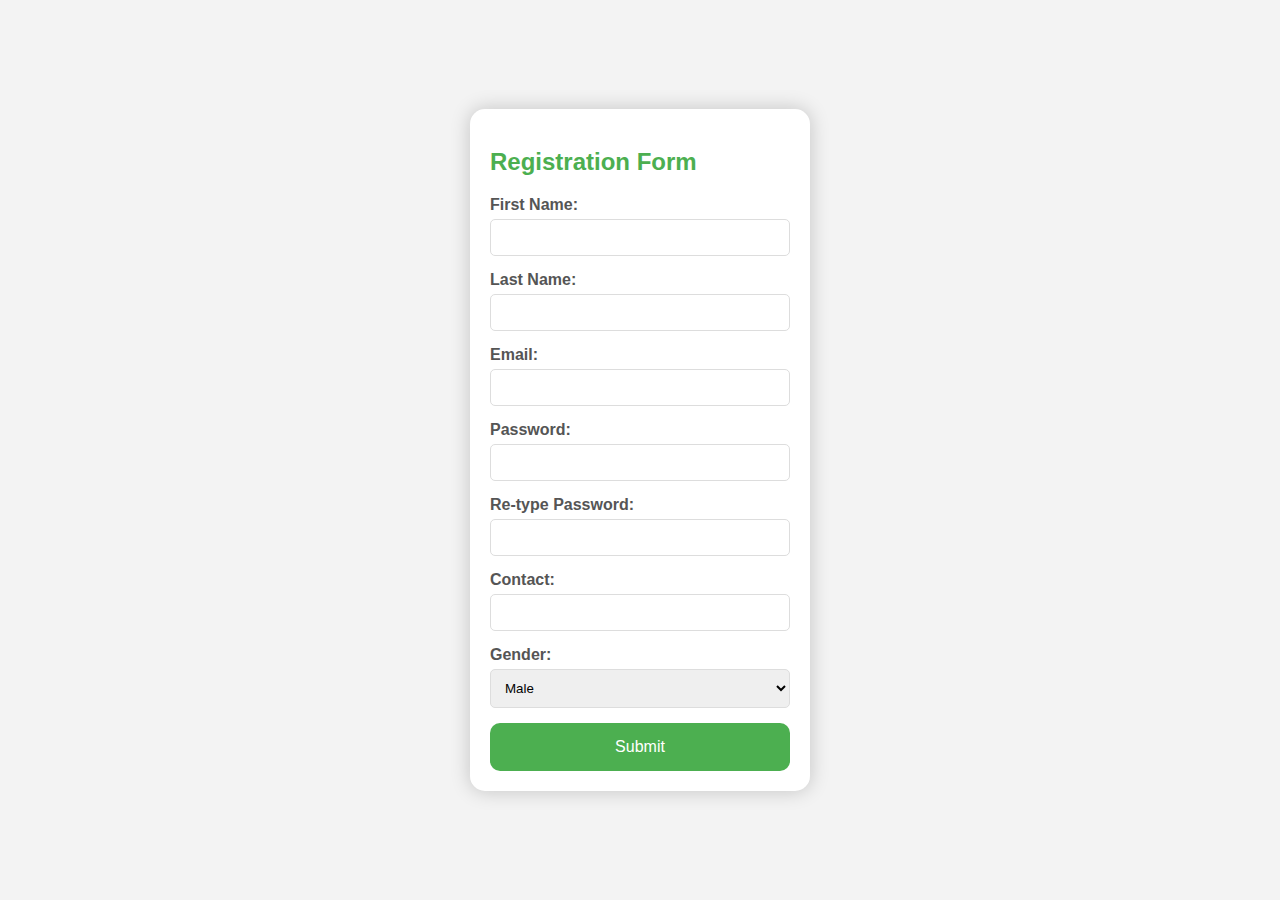
<file: resgistration.html>
<!DOCTYPE html>
<html lang="en">
	<head>
		<meta charset="UTF-8" />
		<meta
			name="viewport"
			content="width=device-width, initial-scale=1.0"
		/>
		<title>Registration Form</title>
		<style>
			body {
				font-family: Arial, sans-serif;
				background-color: #f3f3f3;
				margin: 0;
				padding: 0;
				display: flex;
				justify-content: center;
				align-items: center;
				height: 100vh;
			}

			.main {
				background-color: #fff;
				border-radius: 15px;
				box-shadow: 0 0 20px
					rgba(0, 0, 0, 0.2);
				padding: 20px;
				width: 300px;
			}

			.main h2 {
				color: #4caf50;
				margin-bottom: 20px;
			}

			label {
				display: block;
				margin-bottom: 5px;
				color: #555;
				font-weight: bold;
			}

			input[type="text"],
			input[type="email"],
			input[type="password"],
			select {
				width: 100%;
				margin-bottom: 15px;
				padding: 10px;
				box-sizing: border-box;
				border: 1px solid #ddd;
				border-radius: 5px;
			}

			button[type="submit"] {
				padding: 15px;
				border-radius: 10px;
				border: none;
				background-color: #4caf50;
				color: white;
				cursor: pointer;
				width: 100%;
				font-size: 16px;
			}
		</style>
	</head>

	<body>
		<div class="main">
			<h2>Registration Form</h2>
			<form action="">
				<label for="first"
					>First Name:</label
				>
				<input
					type="text"
					id="first"
					name="first"
					required
				/>

				<label for="last"
					>Last Name:</label
				>
				<input
					type="text"
					id="last"
					name="last"
					required
				/>

				<label for="email">Email:</label>
				<input
					type="email"
					id="email"
					name="email"
					required
				/>

				<label for="password"
					>Password:</label
				>
				<input
					type="password"
					id="password"
					name="password"
					pattern="^(?=.*\d)(?=.*[a-zA-Z])(?=.*[^a-zA-Z0-9])\S{8,}$"
					title="Password must contain at least one number, 
						one alphabet, one symbol, and be at 
						least 8 characters long"
					required
				/>

				<label for="repassword"
					>Re-type Password:</label
				>
				<input
					type="password"
					id="repassword"
					name="repassword"
					required
				/>

				<label for="mobile"
					>Contact:</label
				>
				<input
					type="text"
					id="mobile"
					name="mobile"
					maxlength="10"
					required
				/>

				<label for="gender"
					>Gender:</label
				>
				<select
					id="gender"
					name="gender"
					required
				>
					<option value="male">
						Male
					</option>
					<option value="female">
						Female
					</option>
					<option value="other">
						Other
					</option>
				</select>

				<button type="submit">
					Submit
				</button>
			</form>
		</div>
	</body>
</html>
</file>
